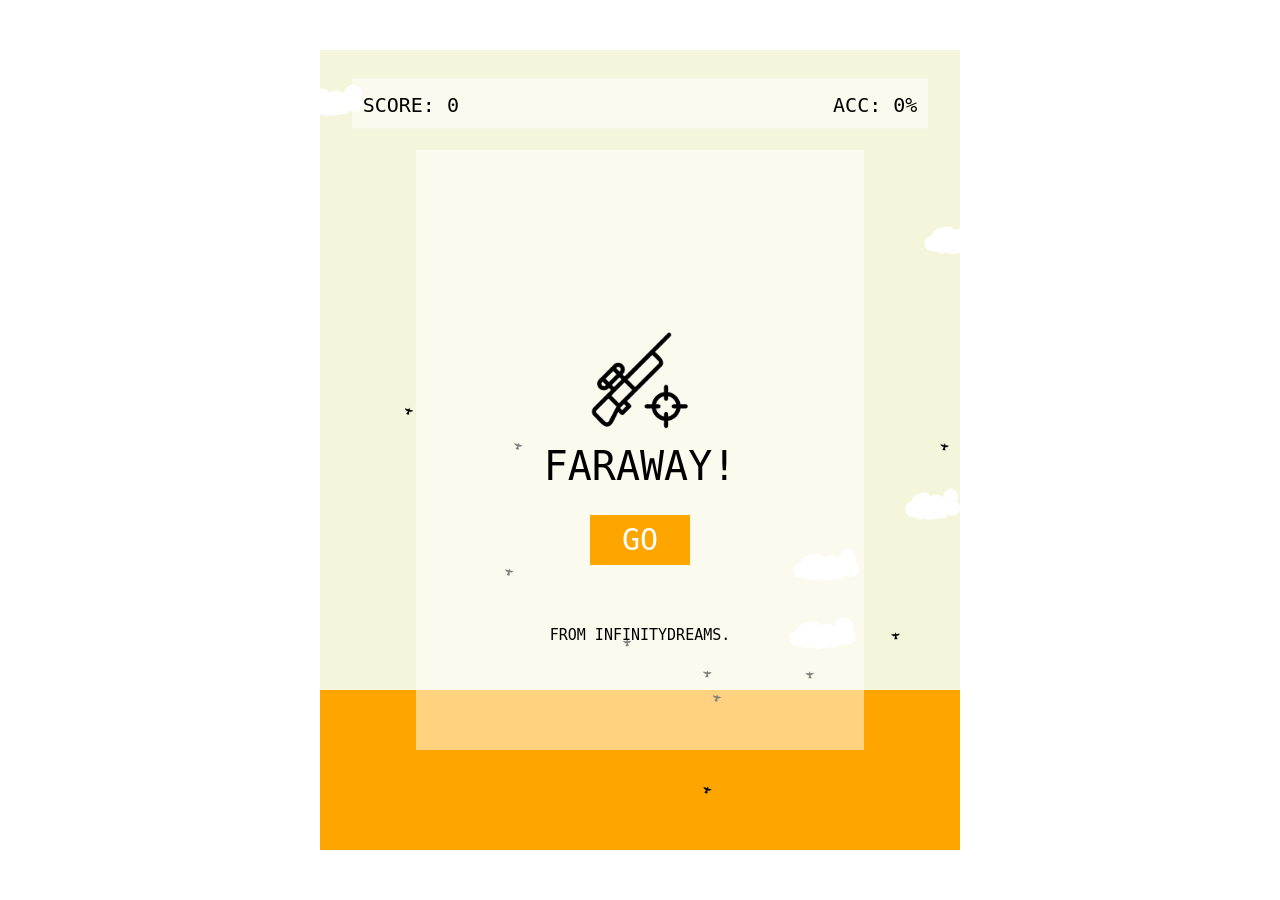
<file: faraway/index.html>
<!DOCTYPE HTML>
<html>
	<head>
		<title>Far Away</title>
		<meta name=viewport content=width=device-width,initial-scale=1>
		<style>
			body{
				background:white;
			}
			canvas{
				background:beige;
			}
		</style>
	</head>
	<body>
		<script src=../infinity.js></script>
		<script src=../console.js></script>
		<script src=./farAway.js></script>
		<script src=./more/things.js></script>
		<script src=./more/bird.js></script>
		<script src=./more/cloud.js></script>
		<script src=./more/sniper.js></script>
		<script src=./more/ui.js></script>
		<script src=./more/menu.js></script>
		<script>CONSOLE.start()</script>
	</body>
</html>
</file>
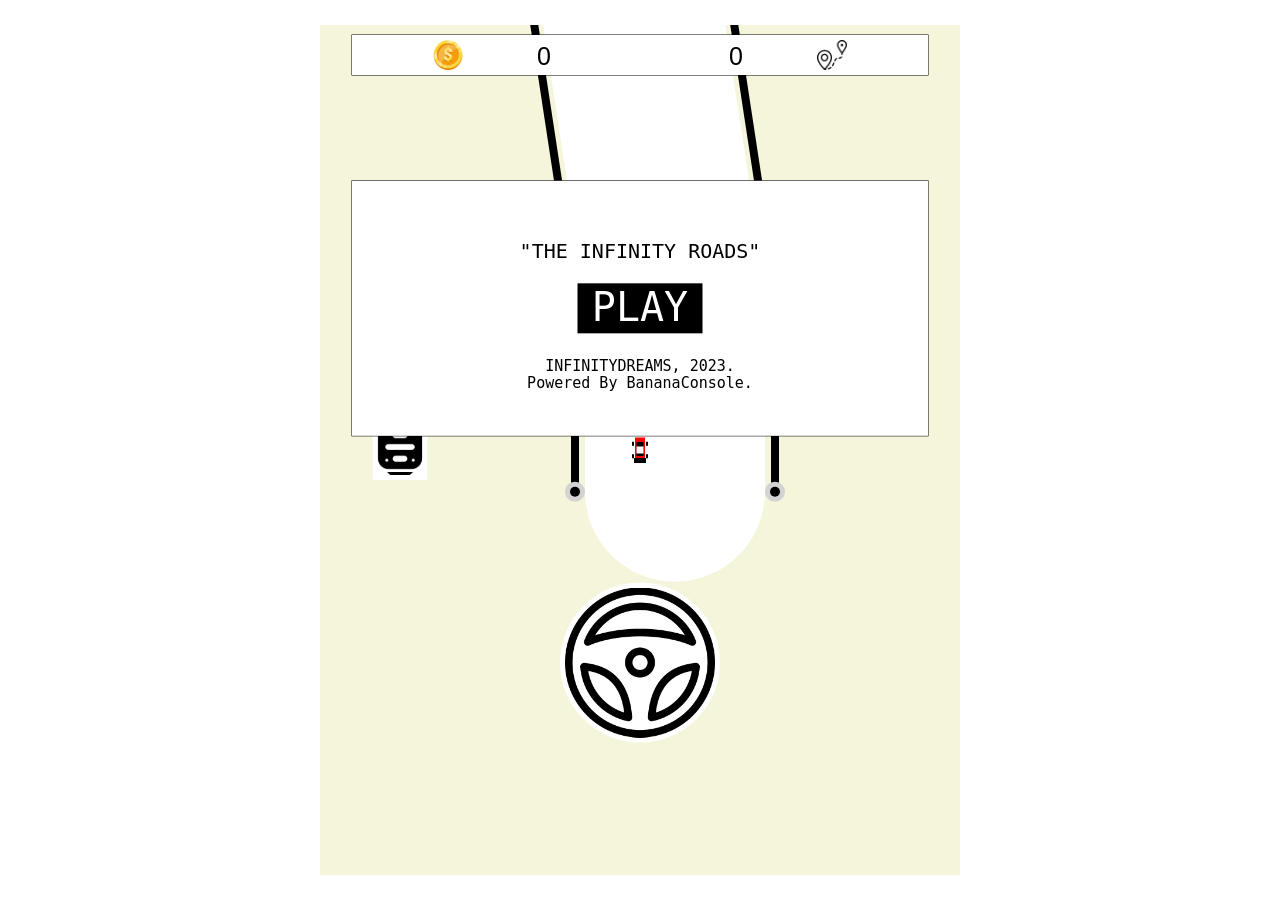
<file: infinityRoads/index.html>
<!DOCTYPE HTML>
<html>
	<head>
		<title>Infinity Roads</title>
		<meta name=viewport content=width=device-width,initial-scale=1>
		<style>
			body{
				background:white;
			}
			canvas{
				background:beige;
			}
		</style>
	</head>
	<body>
		<script src=../infinity.js></script>
		<script src=../console.js></script>
		<script src=./buggydays.js></script>
		<script src=./more/roads.js></script>
		<script src=./more/tol.js></script>
		<script src=./more/traffics.js></script>
		<script src=./more/car.js></script>
		<script src=./more/menu.js></script>
		<script src=./more/gameend.js></script>
		<script src=./more/winMenu.js></script>
		<script>CONSOLE.start()</script>
	</body>
</html>
</file>
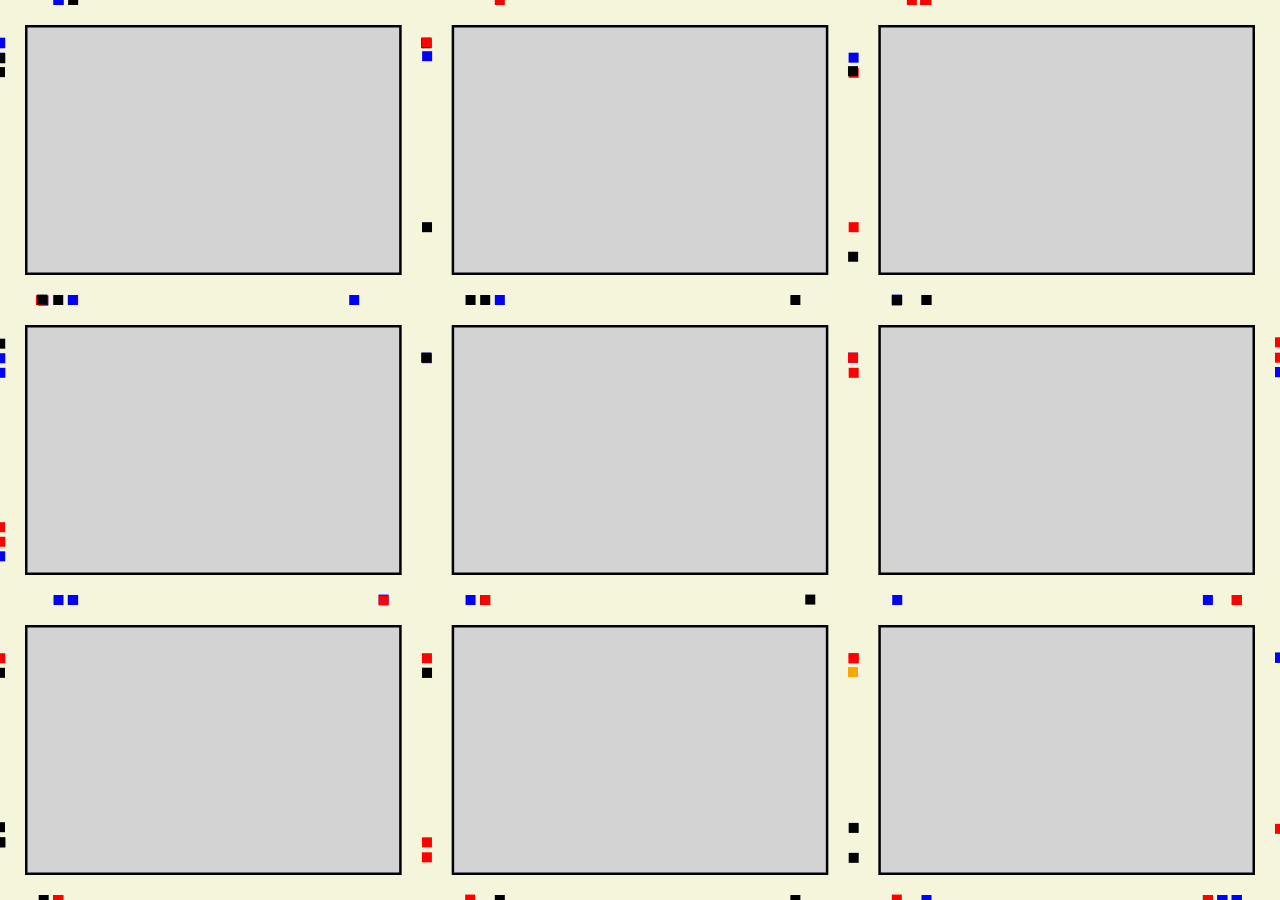
<file: interpol/index.html>
<!doctype html>
<html>
	<head>
		<title>Interpol</title>
		<meta name=veiwport content=width=device-width,initial-scale=1>
		<style>
			canvas{
				background:beige;
			}
		</style>
	</head>
	<body>
		<script src=../infinity.js></script>
		<script src=../console.js></script>
		<script src=./interpol.js></script>
		<script src=./more/city.js></script>
		<script src=./more/people.js></script>
		<script>CONSOLE.start()</script>
	</body>
</html>
</file>
